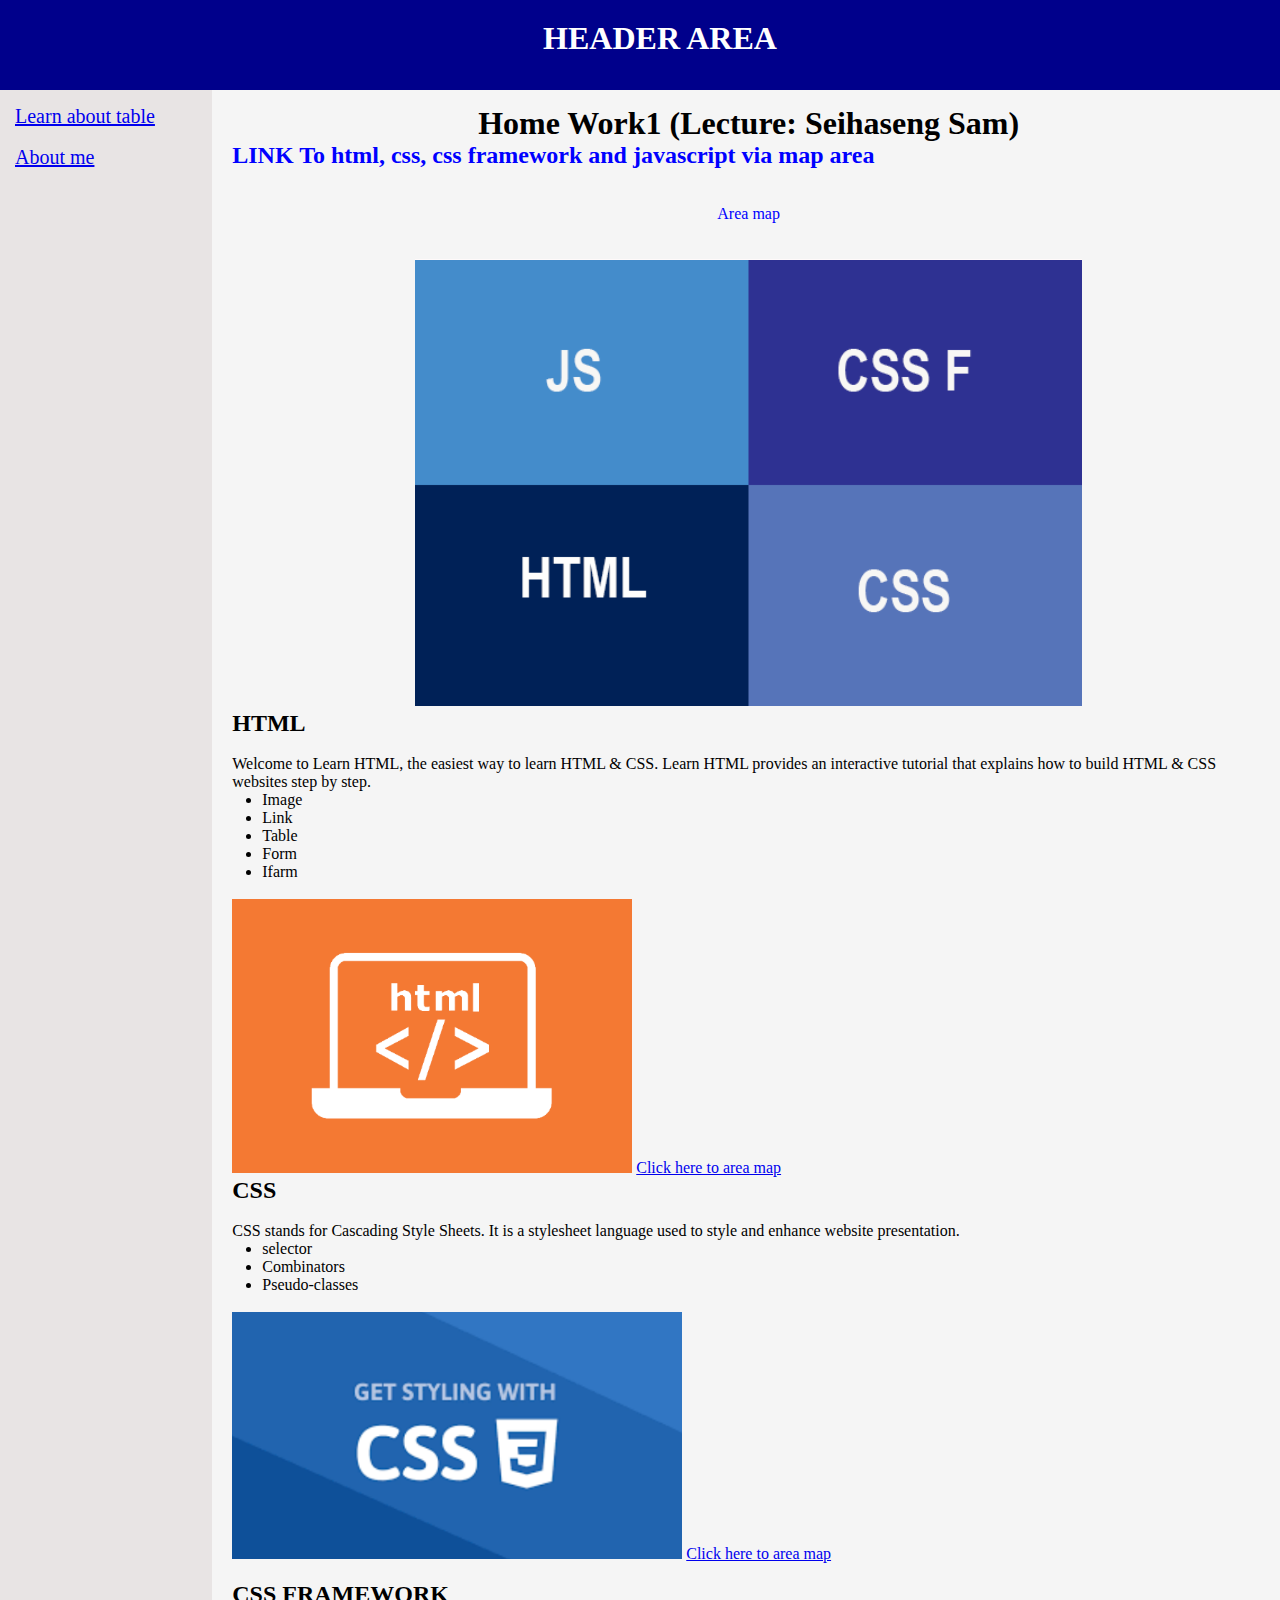
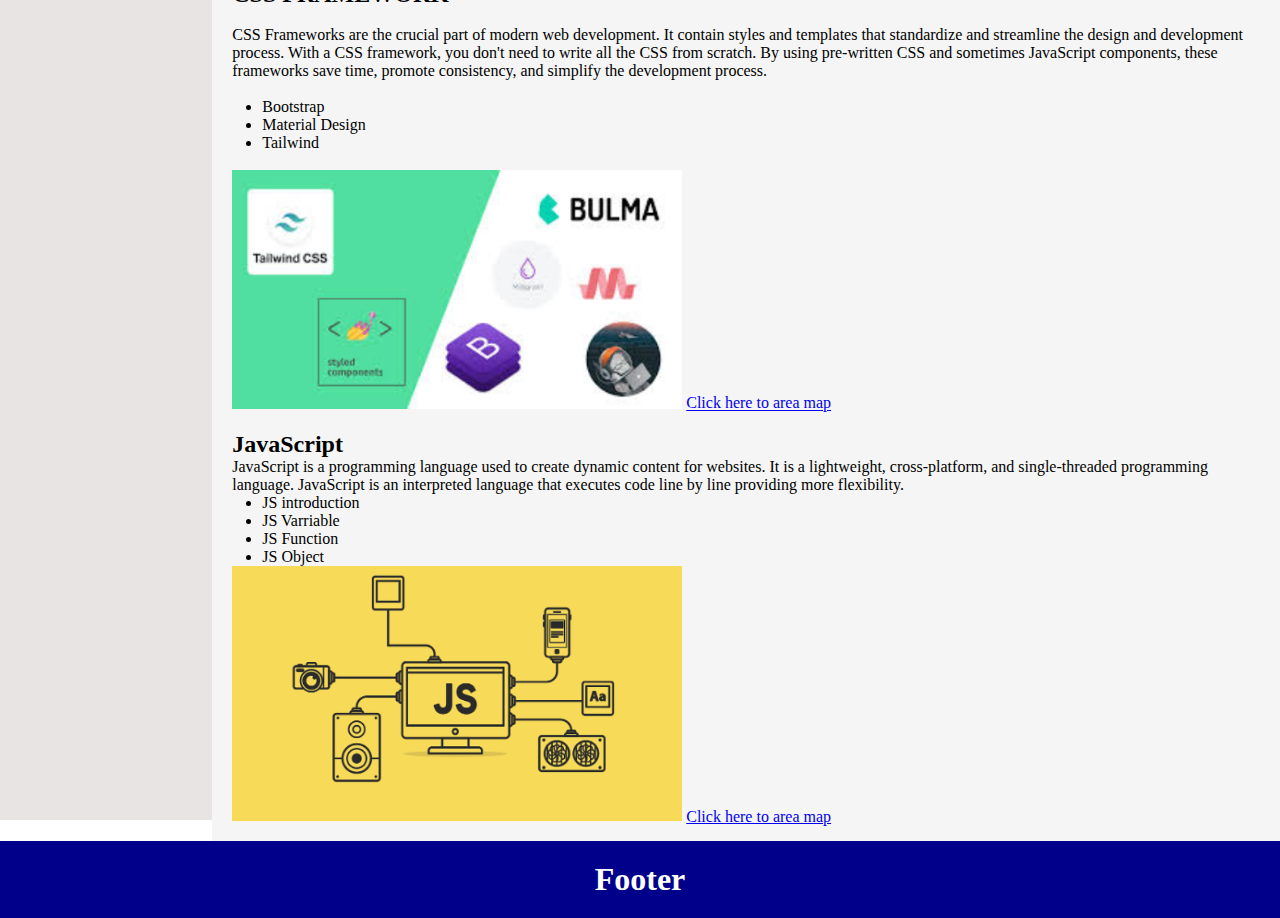
<file: index.html>
<!DOCTYPE html>
<html lang="en">
  <head>
    <meta charset="UTF-8" />
    <meta name="viewport" content="width=device-width, initial-scale=1.0" />
    <title>HomeWork1</title>
    <link rel="stylesheet" href="style.css" />
  </head>
  <body>
    <div class="header">
      <center>
        <h1>HEADER AREA</h1>
      </center>
    </div>

    <div class="body">
      <div class="box1">
        <a style="font-size: 20px;" href="table.html">Learn about table</a><br><br>
        <a style="font-size: 20px;" href="I.html">About me</a>
      </div>

      <div class="box2" id="box2">
        <center><h1 style="color: black;">Home Work1 (Lecture: Seihaseng Sam)</h1></center>
        <h2>LINK To html, css, css framework and javascript via map area</h2>
        <br /><br />
        <center><p>Area map</p></center>
        <br /><br />
        <center>
          <img src="Mappage.png" alt="" usemap="#map" />
        </center>
        <map name="#map">
          <area shape="rect" coords="2,2,334,225" href="#js" alt="" />
          <area shape="rect" coords="334,1,666,227" href="#cssf" alt="" />
          <area shape="rect" coords="-1,226,334,446" href="#html" alt="" />
          <area shape="rect" coords="335,229,666,446" href="#css" alt="" />
        </map>
        <nav class="html" id="html">
          <h2>HTML</h2>
          <br />
          <p>
            Welcome to Learn HTML, the easiest way to learn HTML & CSS. Learn
            HTML provides an interactive tutorial that explains how to build
            HTML & CSS websites step by step.
          </p>
          <ul class="htmlli">
            <li>Image</li>
            <li>Link</li>
            <li>Table</li>
            <li>Form</li>
            <li>Ifarm</li>
          </ul>
        </nav>
        <br />
        <img width="400px" src="html.png" alt="HTML" />
        <a href="#box2">Click here to area map</a>
        <br />

        <nav class="css" id="css">
          <h2>CSS</h2>
          <br />
          <p>
            CSS stands for Cascading Style Sheets. It is a stylesheet language
            used to style and enhance website presentation.
          </p>
          <nav class="cssli">
            <ul>
              <li>selector</li>
              <li>Combinators</li>
              <li>Pseudo-classes</li>
            </ul>
            <br />
          </nav>
          <img width="450px" src="CSS.png" alt="" />
          <a href="#box2">Click here to area map</a>
        </nav>
        <br />

        <nav class="cssf" id="cssf">
          <h2>CSS FRAMEWORK</h2>
          <br />
          <p>
            CSS Frameworks are the crucial part of modern web development. It
            contain styles and templates that standardize and streamline the
            design and development process. With a CSS framework, you don't need
            to write all the CSS from scratch. By using pre-written CSS and
            sometimes JavaScript components, these frameworks save time, promote
            consistency, and simplify the development process.
          </p>
          <br />
          <nav class="cssfli">
            <ul>
              <li>Bootstrap</li>
              <li>Material Design</li>
              <li>Tailwind</li>
            </ul>
            <br />
          </nav>
          <img width="450px" src="CSSFRAMEWORK.png" alt="" />
          <a href="#box2">Click here to area map</a>
        </nav>
        <br />

        <nav class="js" id="js">
          <h2>JavaScript</h2>
          <p>
            JavaScript is a programming language used to create dynamic content
            for websites. It is a lightweight, cross-platform, and
            single-threaded programming language. JavaScript is an interpreted
            language that executes code line by line providing more flexibility.
          </p>
          <nav class="jsli">
            <ul>
              <li>JS introduction</li>
              <li>JS Varriable</li>
              <li>JS Function</li>
              <li>JS Object</li>
            </ul>
          </nav>
          <img width="450px" src="JS.png" alt="" />
          <a href="#box2">Click here to area map</a>
        </nav>
      </div>
    </div>

    <div class="footer">
      <center>
        <h1>Footer</h1>
      </center>
    </div>
  </body>
</html>
</file>
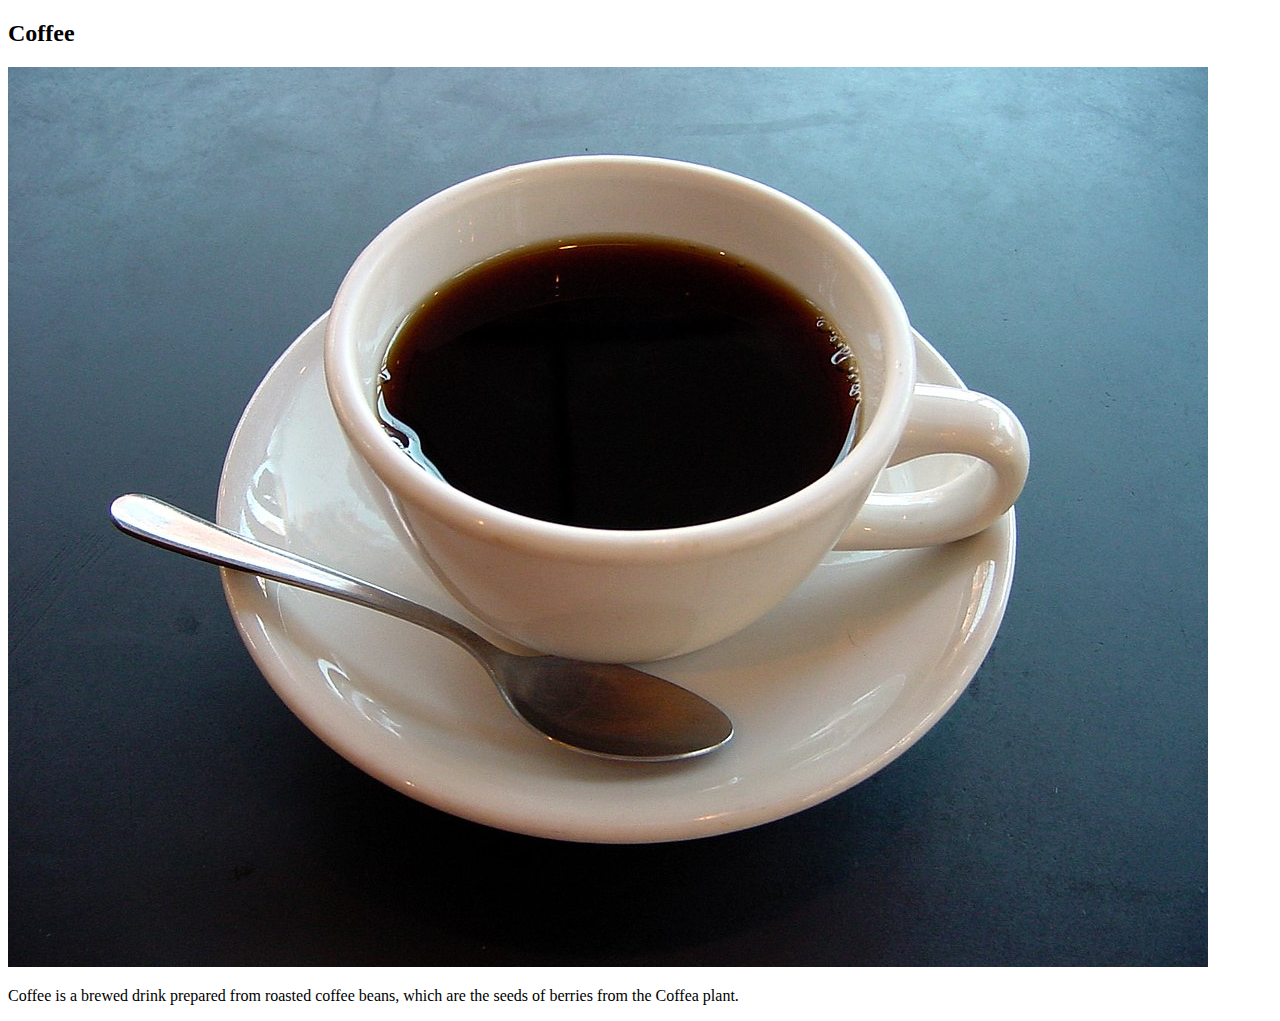
<file: coffee.html>
<!DOCTYPE html>
<html lang="en">
<head>
    <meta charset="UTF-8">
    <meta name="viewport" content="width=device-width, initial-scale=1.0">
    <title>Document</title>
</head>
<body>
    <h2>Coffee</h2>
    <img src="coffee.JPG" usemap="#coffe"alt="Coffee">
    <p>Coffee is a brewed drink prepared from roasted coffee beans, which are the seeds of berries from the Coffea plant.</p>
    
    <map name="coffe">
        <area target="" alt="" title="" href="spoon.html" coords="127,420,99,442,674,732,745,647" shape="poly">
    </map>
</body>
</html>
</file>
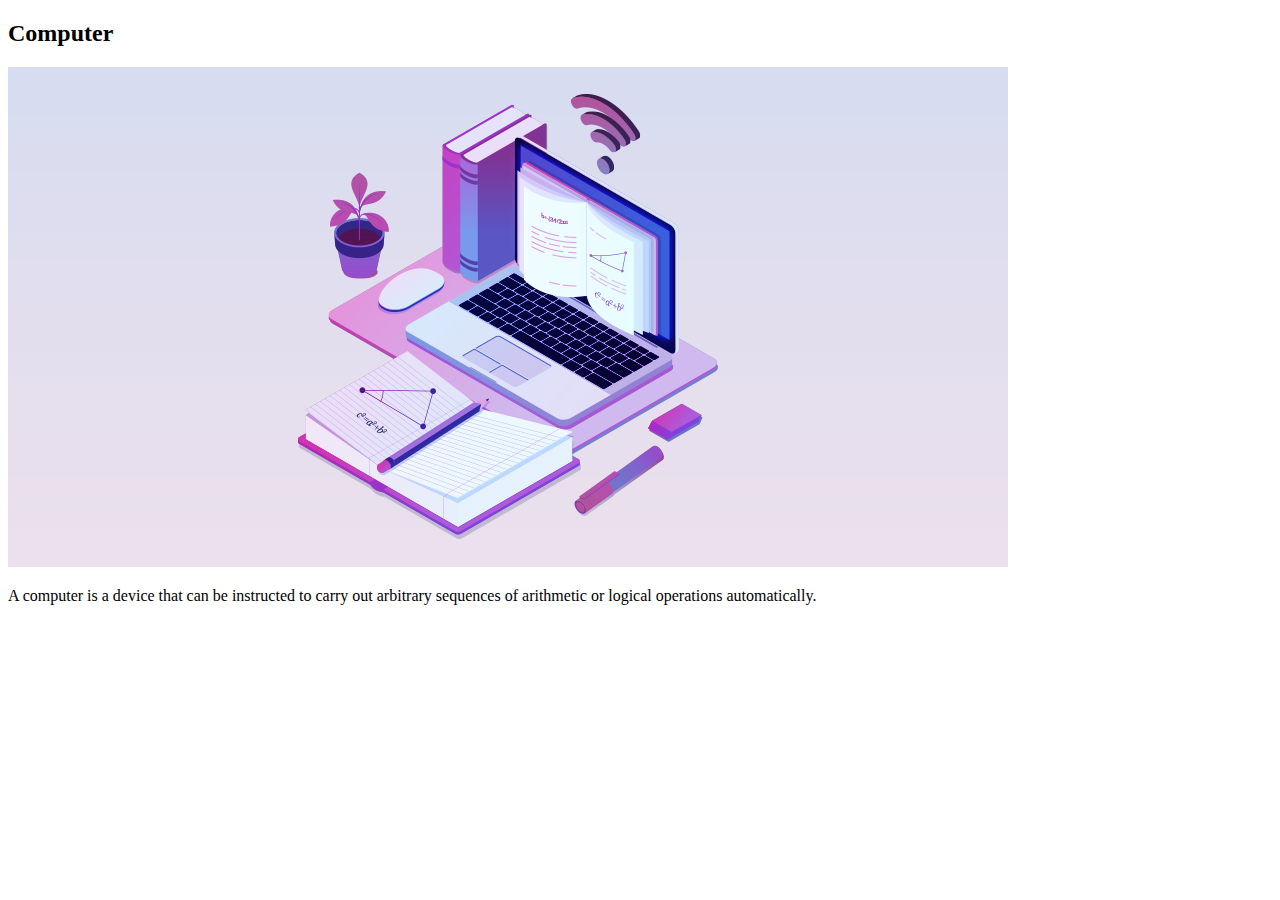
<file: computer.html>
<!DOCTYPE html>
<html lang="en">
<head>
    <meta charset="UTF-8">
    <meta name="viewport" content="width=device-width, initial-scale=1.0">
    <title>Document</title>
</head>
<body>
    <h2>Computer</h2>
    <img src="computer.png" alt="Computer">
    <p>A computer is a device that can be instructed to carry out arbitrary sequences of arithmetic or logical operations automatically.</p>
</body>
</html>
</file>
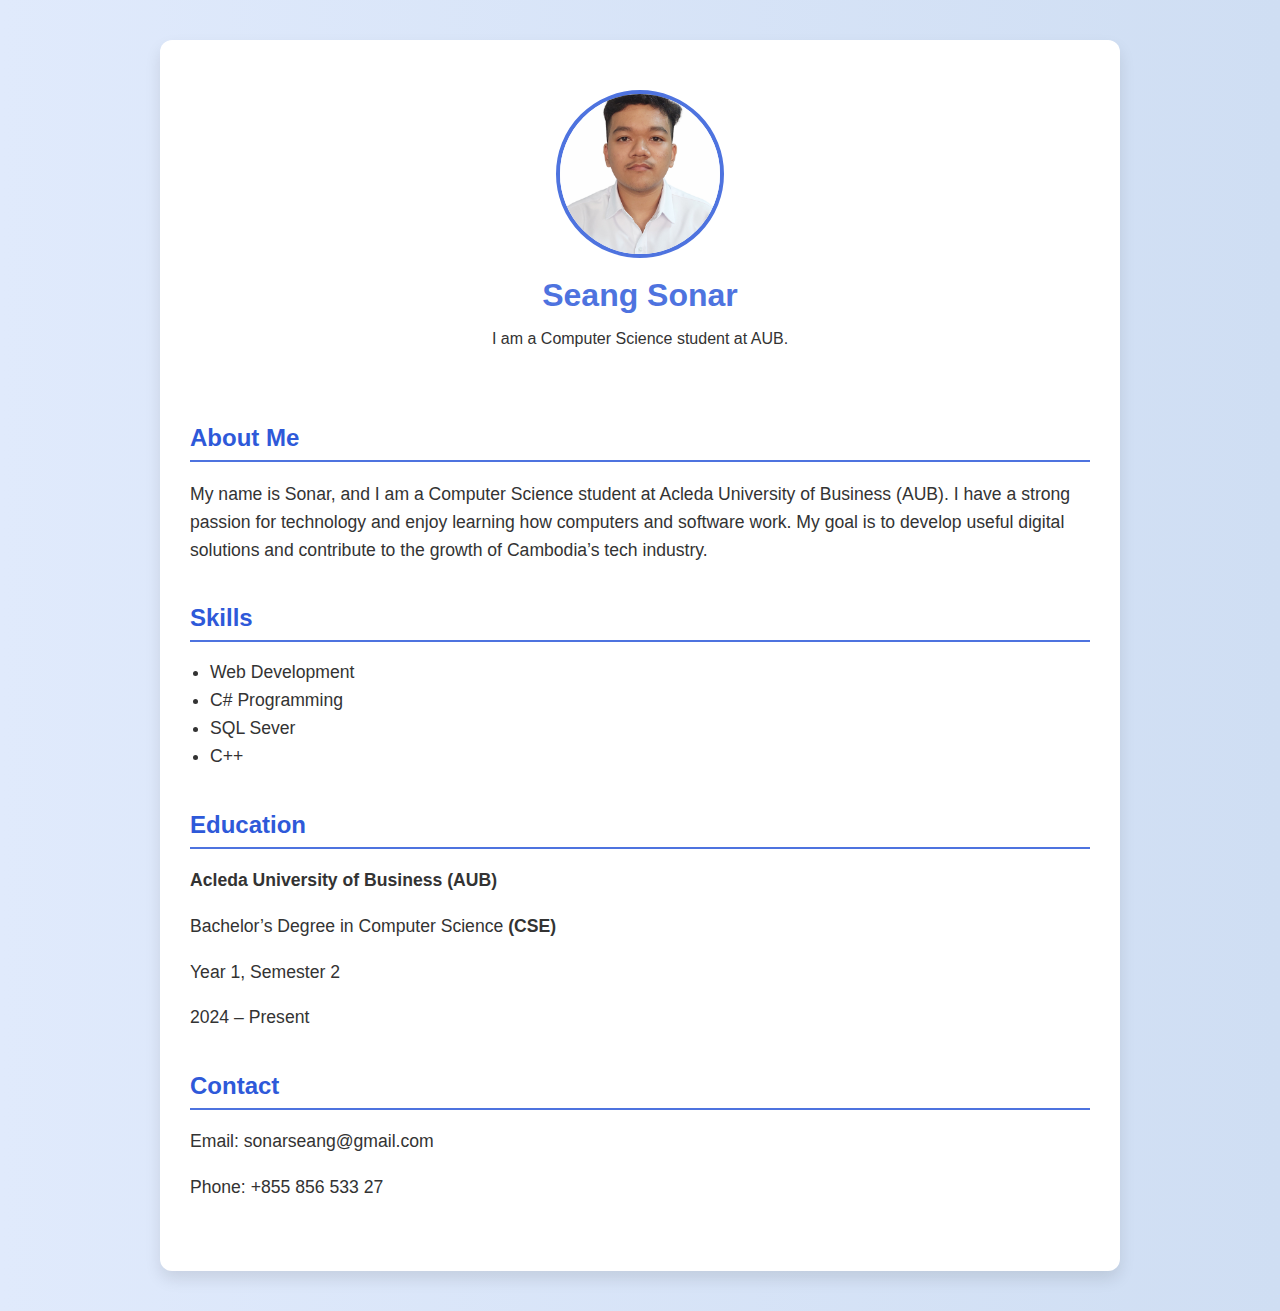
<file: I.html>
<!DOCTYPE html>
<html lang="en">
  <head>
    <meta charset="UTF-8" />
    <meta name="viewport" content="width=device-width, initial-scale=1.0" />
    <title>My Portfolio</title>
    <style>
      body {
        font-family: 'Segoe UI', Tahoma, Geneva, Verdana, sans-serif;
        margin: 0;
        padding: 0;
        background: linear-gradient(to right, #e0eafc, #cfdef3);
        color: #333;
      }
      .container {
        max-width: 900px;
        margin: 40px auto;
        padding: 30px;
        background: white;
        box-shadow: 0 8px 16px rgba(0, 0, 0, 0.1);
        border-radius: 12px;
      }
      .profile {
        text-align: center;
        padding: 20px;
      }
      .profile img {
        border-radius: 50%;
        width: 160px;
        height: 160px;
        object-fit: cover;
        border: 4px solid #4e73df;
      }
      h1 {
        margin: 15px 0 5px;
        font-size: 2em;
        color: #4e73df;
      }
      .section {
        margin: 40px 0;
      }
      .section h2 {
        font-size: 1.5em;
        border-bottom: 2px solid #4e73df;
        padding-bottom: 8px;
        margin-bottom: 15px;
        color: #2e59d9;
      }
      .section p, .section li {
        font-size: 1.1em;
        line-height: 1.6;
      }
      ul {
        padding-left: 20px;
      }
    </style>
  </head>
  <body>
    <div class="container">
      <div class="profile">
        <img src="Sonar.png" alt="" />
        <h1>Seang Sonar</h1>
        <p>I am a Computer Science student at AUB.</p>
      </div>

      <div class="section">
        <h2>About Me</h2>
        <p>
          My name is Sonar, and I am a Computer Science student at Acleda
          University of Business (AUB). I have a strong passion for technology
          and enjoy learning how computers and software work. My goal is to
          develop useful digital solutions and contribute to the growth of
          Cambodia’s tech industry.
        </p>
      </div>

      <div class="section">
        <h2>Skills</h2>
        <ul>
          <li>Web Development </li>
          <li>C# Programming</li>
          <li>SQL Sever</li>
          <li>C++</li>
        </ul>
      </div>

      <div class="section">
        <h2>Education</h2>
        <p><strong>Acleda University of Business (AUB)</strong></p>
        <p>Bachelor’s Degree in Computer Science <strong>(CSE)</strong></p>
        <p>Year 1, Semester 2</p>
        <p>2024 – Present</p>
      </div>

      <div class="section">
        <h2>Contact</h2>
        <p>Email: sonarseang@gmail.com</p>
        <p>Phone: +855 856 533 27 </p>
      </div>
    </div>
  </body>
</html>
</file>
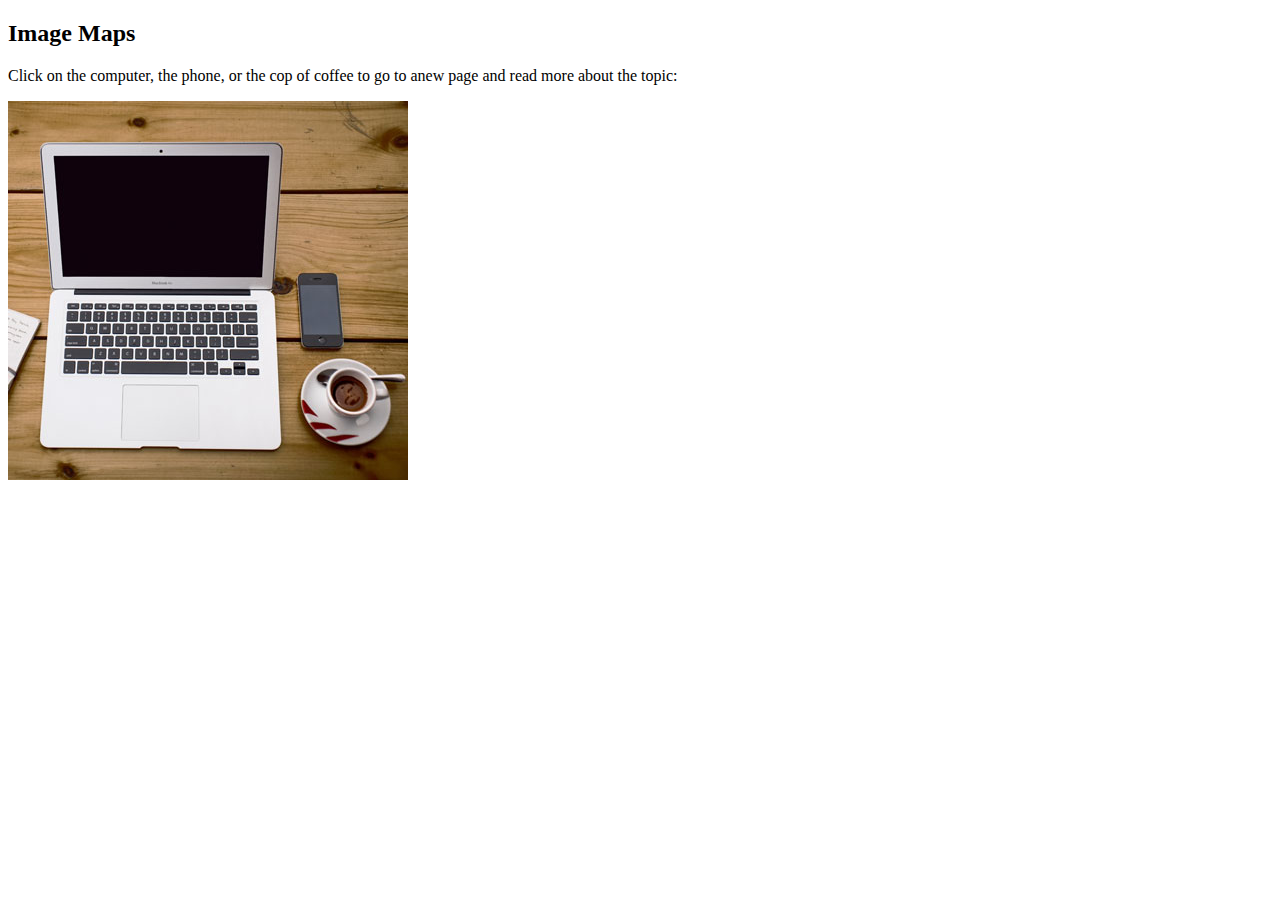
<file: mappage.html>
<!DOCTYPE html>
<html lang="en">
<head>
    <meta charset="UTF-8">
    <meta name="viewport" content="width=device-width, initial-scale=1.0">
    <title>Document</title>
</head>
<body>
    <h2>Image Maps</h2>
    <p>Click on the computer, the phone, or the cop of coffee to go to anew page and read more about the topic:</p>
    <img src="workplace.jpg" alt="workplace" usemap="#workmap" width="400" height="379">

    <map name="workmap">
         <area shape="rect" coords="34,44,270,350" href="computer.html" alt="Computer">
         <area shape="rect" coords="290,172,333,250" href="phone.html" alt="Phone">
        <area shape="circle" coords="337,300,44" href="coffee.html" alt="Coffee">
        <area shape="poly" coords="1,200,33,217,1,279" href="book.html" alt="">
</body>
</html>
</file>
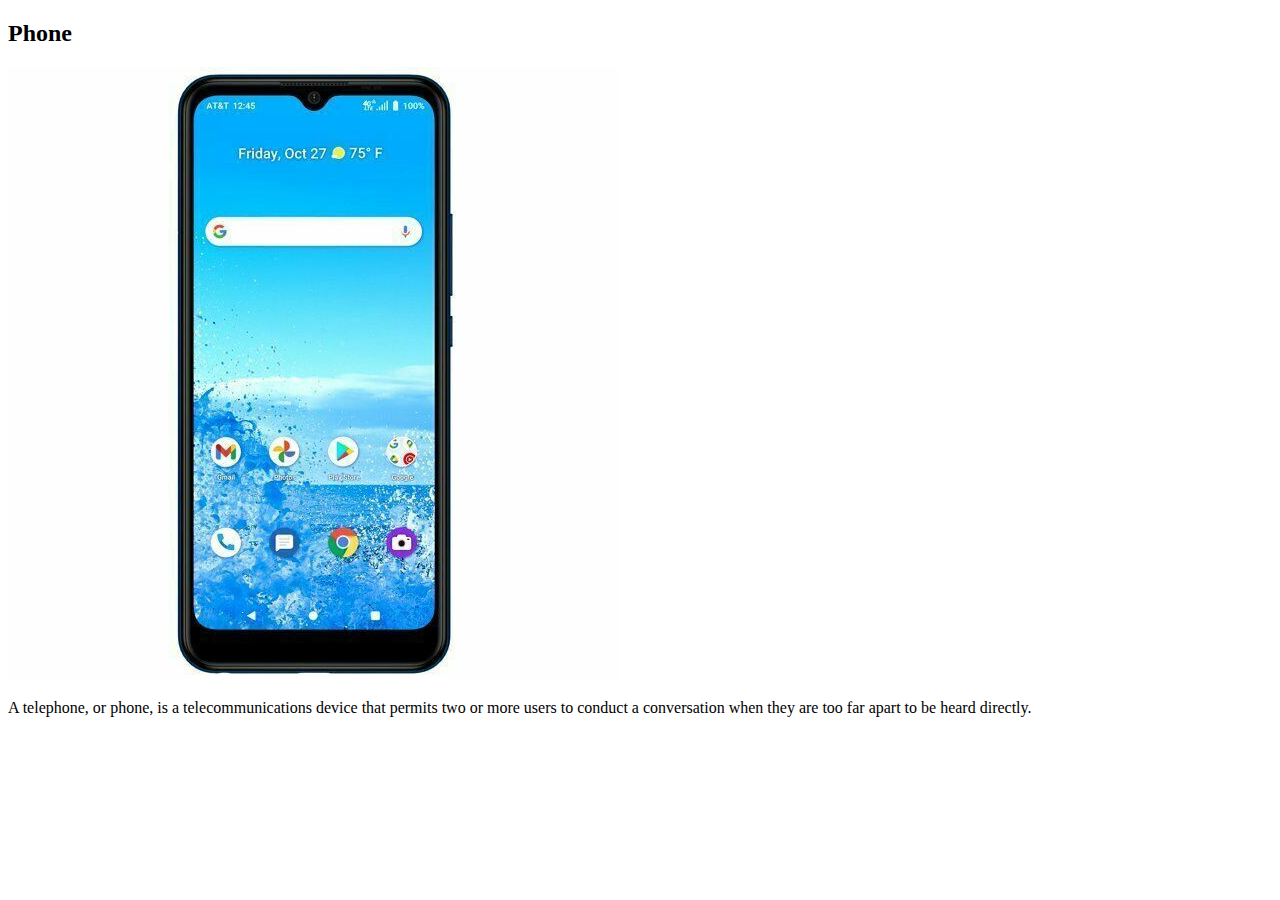
<file: phone.html>
<!DOCTYPE html>
<html lang="en">
<head>
    <meta charset="UTF-8">
    <meta name="viewport" content="width=device-width, initial-scale=1.0">
    <title>Document</title>
</head>
<body>
    <h2>Phone</h2>
    <img src="phone.jpg" alt="">
    <p>A telephone, or phone, is a telecommunications device that permits two or more users to conduct a conversation when they are too far apart to be heard directly.</p>
</body>
</html>
</file>
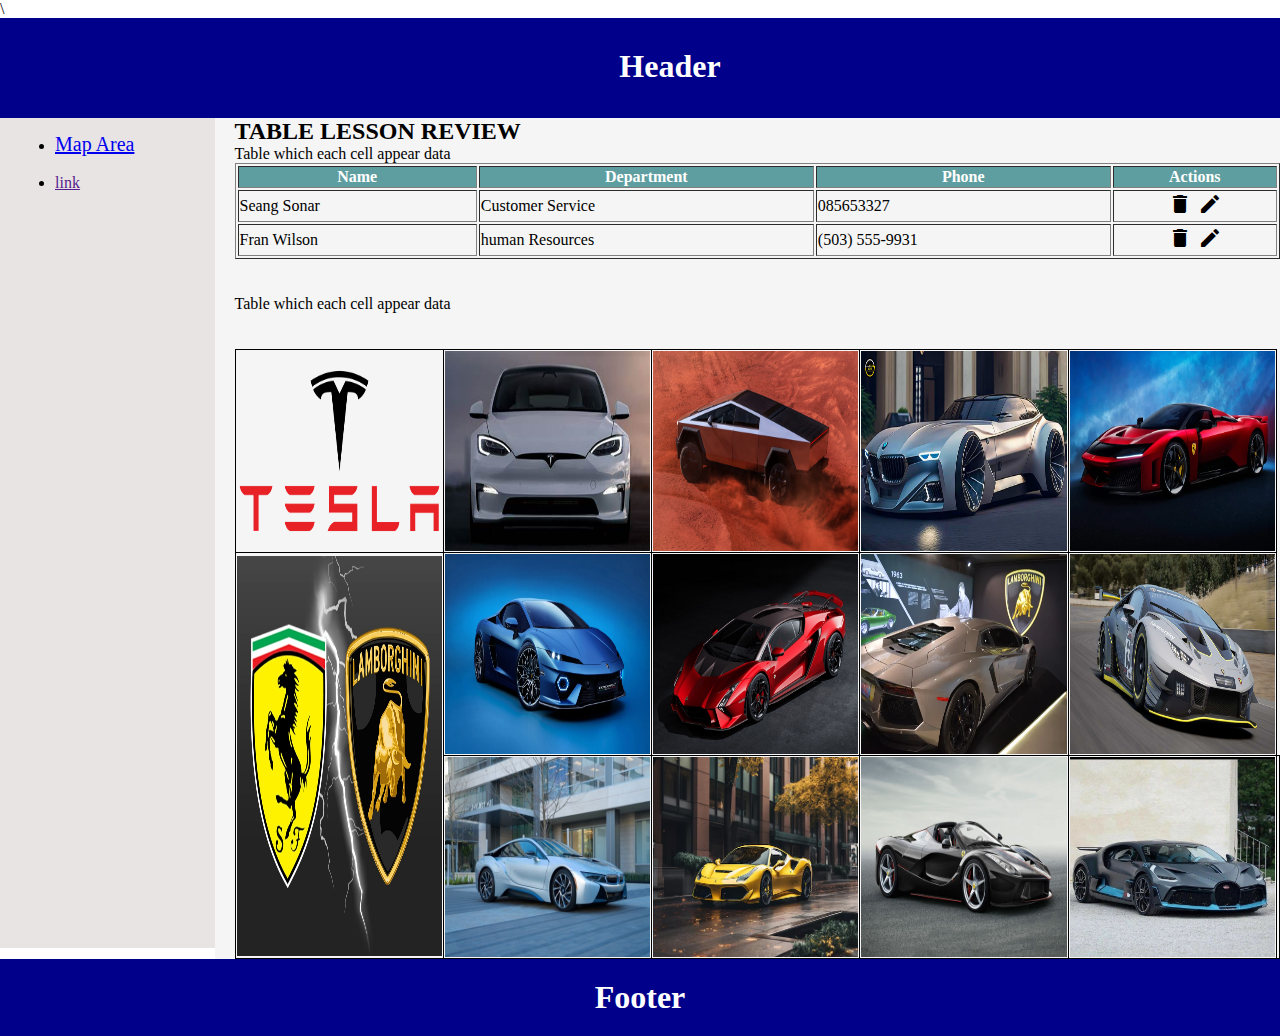
<file: table.html>
<!DOCTYPE html>
<html lang="en">
  <head>
    <meta charset="UTF-8" />
    <meta name="viewport" content="width=device-width, initial-scale=1.0" />
    <title>Document</title>
    <link rel="stylesheet" href="styletable.css" />
    <link
      href="https://fonts.googleapis.com/icon?family=Material+Icons"
      rel="stylesheet"
    />\
    <style>
      .table2 {
        width: 100%;
        border-collapse: collapse;
      }
      .table2 td {
        width: 20%;
        height: 200px;
        border: 1px solid black;
      }
      .table2 td img {
        width: 100%;
        /* height: 100%; */
        
        display: block;
      }
    </style>
  </head>
  <body>
    <div class="head">
      <center>
        <h1>Header</h1>
      </center>
    </div>

    <div class="body">
      <nav class="box1">
        <ul>
          <li><a style="font-size: 20px;" href="mappage.html">Map Area</a></li><br>
          <li><a href="">link</a></li>
        </ul>
      </nav>

      <nav class="box2">
        <h2>TABLE LESSON REVIEW</h2>
        <p>Table which each cell appear data</p>
        <table border="1" width="100%">
            <thead style="background-color: cadetblue; color: white;">
            <tr>
                <th>Name</th>
                <th>Department</th>
                <th>Phone</th>
                <th>Actions</th>
            </tr>
            </thead>
            <tbody>
                <tr>
                    <td>Seang Sonar</td>
                    <td>Customer Service</td>
                    <td>085653327</td>
                    <th><i class="material-icons">delete edit</i></th>
                </tr>
                <tr>
                    <td>Fran Wilson</td>
                    <td>human Resources</td>
                    <td>(503) 555-9931</td>
                    <th><i class="material-icons">delete edit</i></th>
                </tr>
            </tbody>
        </table><br><br>
        <p>Table which each cell appear data</p><br><br>
      
<table class="table2">
  <tr>
    <td><img height="100%" src="Teslalogo.png" alt="Tesla Logo"></td>
    <td><img height="100%" src="Teslacar.jpg" alt="Tesla Car"></td>
    <td><img height="100%" src="cybertruck.avif" alt="Cybertruck"></td>
    <td><img height="100%" src="BMW1.jpg" alt=""></td>
    <td><img height="100%" src="Ferrari1.webp" alt=""></td>
  </tr>
  <tr>
    <td rowspan="2"><img height="400px" src="logoFerraivslamborghini.jpg" alt="Ferrari vs Lamborghini"></td>
    <td><img height="100%" src="lamborghini1.webp" alt="Lamborghini 1"></td>
    <td><img height="100%" src="lamborgini2.jpg" alt="Lamborghini 2"></td>
    <td><img height="100%" src="lamborghnini3.webp" alt="Lamborghini 3"></td>
    <td><img height="100%" src="lamborghini4.webp" alt="Lamborghini 4"></td>
  </tr>
  <tr>
    <td><img height="100%" src="BMW2.jpg" alt=""></td>
    <td><img height="100%" src="Ferrari2.avif" alt=""></td>
    <td><img height="100%" src="Ferrari3.jpeg" alt=""></td>
    <td><img height="100%" src="bugatti1.jpg" alt=""></td>
    <td></td>
  </tr>
</table>

      </nav>
    </div>

    <div class="footer">
      <center>
        <h1>Footer</h1>
      </center>
  </body>
</html>
</file>
<file: style.css>
* {
  margin: 0;
  padding: 0;
}
.header {
  background-color: darkblue;
  height: 50px;
  padding: 20px;
  color: white;
  width: 100%;
}
.body {
  display: flex;
}
.box1 {
  background: #e8e4e4;
  width: 15%;
  height: 2300px;
  padding: 15px;
}
.box2 {
  background: whitesmoke;
  width: 85%;
  height: fit-content;
  padding: 15px;
  color: blue;
  padding-left: 20px;
}
.html {
  color: black;
}
.htmlli {
  padding-left: 30px;
}
.css {
  color: black;
}
.cssli {
  padding-left: 30px;
}
.cssf {
  color: black;
}
.cssfli {
  padding-left: 30px;
}
.js {
  color: black;
}
.jsli {
  padding-left: 30px;
}
.footer {
  background: darkblue;
  color: white;
  padding: 20px;
}
</file>
<file: styletable.css>
* {
  margin: 0;
}
.head {
  background: darkblue;
  width: 100%;
  color: white;
  padding: 30px;
  height: 40px;
}
.body {
  display: flex;
}
.box1 {
  background: #e8e4e4;
  width: 15%;
  height: 800px;
  padding: 15px;
}
.box2 {
  background: whitesmoke;
  width: 85%;
  height: fit-content;
  padding-left: 20px;
}
.footer {
  background: darkblue;
  color: white;
  padding: 20px;
}
</file>
